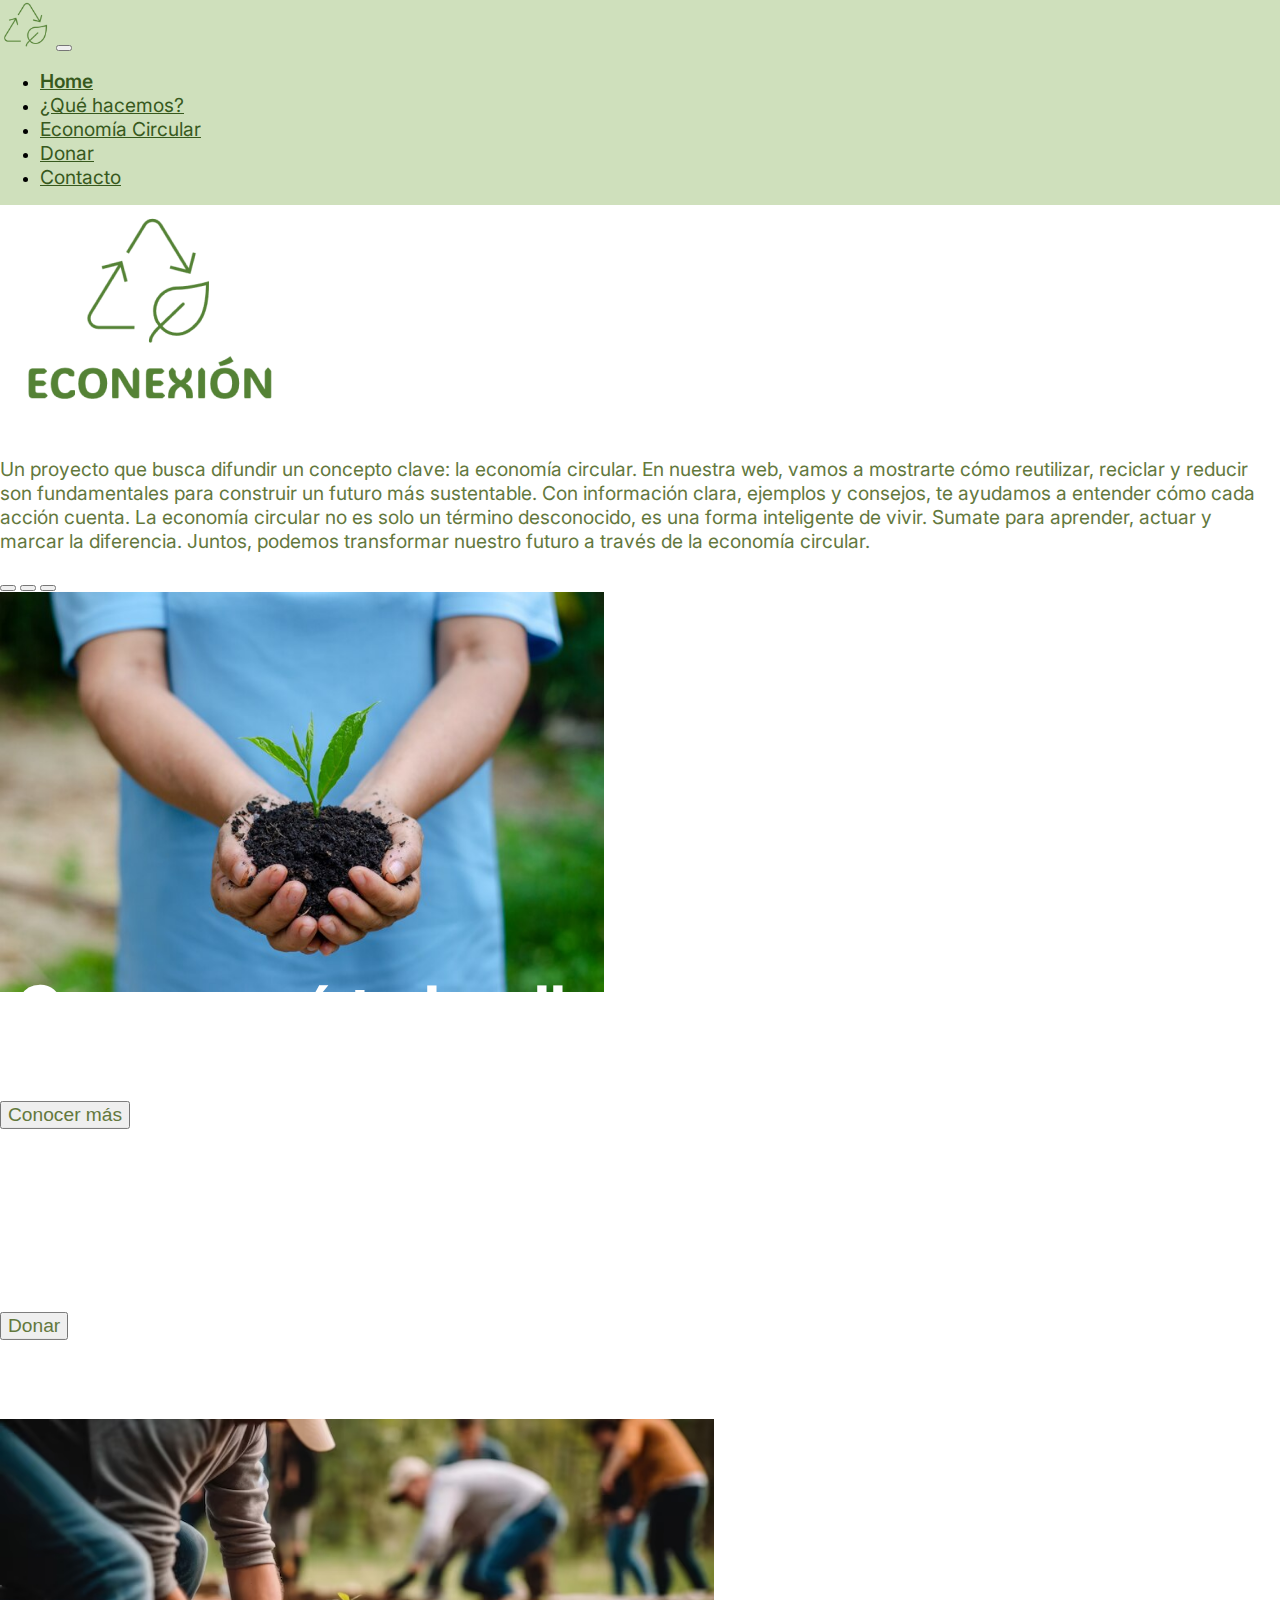
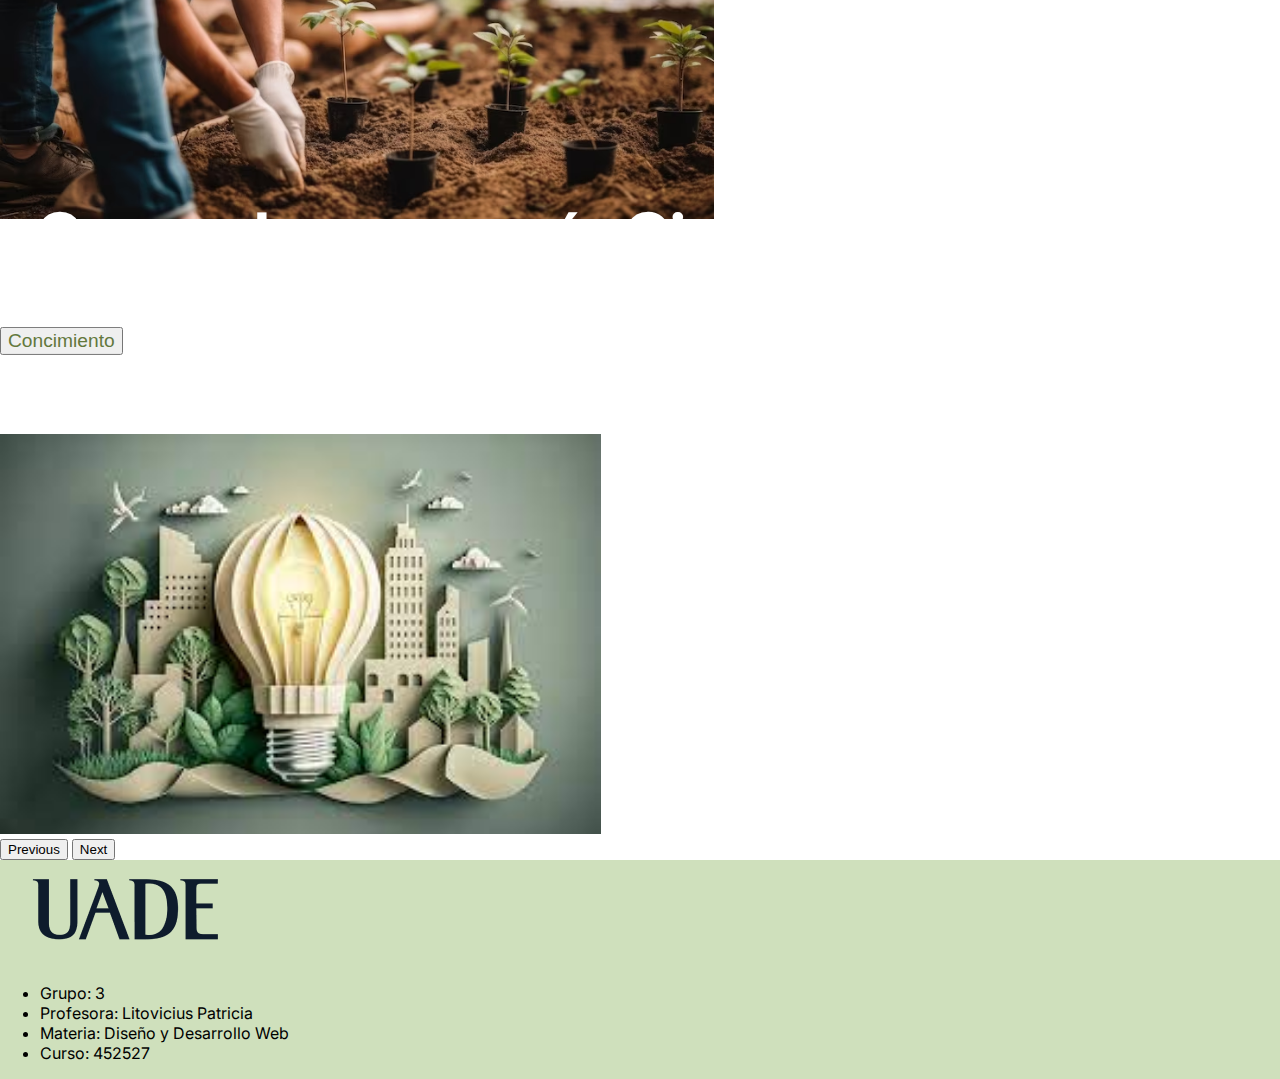
<file: index.html>
<!DOCTYPE html>
<html lang="en">
  <head>
    <meta charset="UTF-8" />
    <meta name="viewport" content="width=device-width, initial-scale=1.0" />
    <meta name="description" content="Buscando un futuro más sustentable" />
    <title>Econexión</title>
    <link rel="stylesheet" href="style.css" />
    <link
      href="https://cdn.jsdelivr.net/npm/bootstrap@5.3.2/dist/css/bootstrap.min.css"
      rel="stylesheet"
      integrity="sha384-T3c6CoIi6uLrA9TneNEoa7RxnatzjcDSCmG1MXxSR1GAsXEV/Dwwykc2MPK8M2HN"
      crossorigin="anonymous"
    />
    <script
      src="https://cdn.jsdelivr.net/npm/bootstrap@5.3.2/dist/js/bootstrap.bundle.min.js"
      integrity="sha384-C6RzsynM9kWDrMNeT87bh95OGNyZPhcTNXj1NW7RuBCsyN/o0jlpcV8Qyq46cDfL"
      crossorigin="anonymous"
    ></script>
    <link rel="preconnect" href="https://fonts.googleapis.com" />
    <link rel="preconnect" href="https://fonts.gstatic.com" crossorigin />
    <link
      href="https://fonts.googleapis.com/css2?family=Inter:wght@400;600;700&display=swap"
      rel="stylesheet"
    />
  </head>
  <body>
    <header>
      <nav class="navbar navbar-expand-lg">
        <div class="container">
          <a class="navbar-brand navbarNavOptions" href="./index.html"
            ><img id="icon" src="img/icon.png"
          /></a>
          <button
            class="navbar-toggler"
            type="button"
            data-bs-toggle="collapse"
            data-bs-target="#navbarSupportedContent"
            aria-controls="navbarSupportedContent"
            aria-expanded="false"
            aria-label="Toggle navigation"
          >
            <span class="navbar-toggler-icon"></span>
          </button>
          <div class="collapse navbar-collapse" id="navbarSupportedContent">
            <ul class="navbar-nav">
              <li class="nav-item">
                <a class="nav-link navbarNavOptions active" href="./index.html"
                  >Home</a
                >
              </li>
              <li class="nav-item">
                <a class="nav-link navbarNavOptions" href="./que-hacemos.html"
                  >¿Qué hacemos?</a
                >
              </li>
              <li class="nav-item">
                <a class="nav-link navbarNavOptions" href="./economiaCircular.html"
                  >Economía Circular</a
                >
              </li>
              <li class="nav-item">
                <a class="nav-link navbarNavOptions" href="./donar.html"
                  >Donar</a
                >
              </li>
              <li class="nav-item">
                <a class="nav-link navbarNavOptions" href="./contacto.html"
                  >Contacto</a
                >
              </li>
            </ul>
          </div>
        </div>
      </nav>
    </header>
    <main>
      <div class="container text-center flex justify-center p-5">
        <div class="row items-center">
          <div class="items-center">
            <img src="img/logo.png" />
            <p class="body">
              Un proyecto que busca difundir un concepto clave: la economía
              circular. En nuestra web, vamos a mostrarte cómo reutilizar,
              reciclar y reducir son fundamentales para construir un futuro más
              sustentable. Con información clara, ejemplos y consejos, te
              ayudamos a entender cómo cada acción cuenta. La economía circular
              no es solo un término desconocido, es una forma inteligente de
              vivir. Sumate para aprender, actuar y marcar la diferencia.
              Juntos, podemos transformar nuestro futuro a través de la economía
              circular.
            </p>
          </div>
        </div>
      </div>
      <div id="carouselExampleDark" class="carousel carousel-dark slide">
        <div class="carousel-indicators">
          <button
            type="button"
            data-bs-target="#carouselExampleDark"
            data-bs-slide-to="0"
            class="active"
            aria-current="true"
            aria-label="Slide 1"
          ></button>
          <button
            type="button"
            data-bs-target="#carouselExampleDark"
            data-bs-slide-to="1"
            aria-label="Slide 2"
          ></button>
          <button
          type="button"
          data-bs-target="#carouselExampleDark"
          data-bs-slide-to="2"
          aria-label="Slide 3"
        ></button>
        </div>
        <div class="carousel-inner">
          <div class="carousel-item active" data-bs-interval="10000">
            <img src="img/carousel-1.jpg" class="d-block w-100" />
            <div class="carousel-caption">
              <h2>¡Compensá tu huella de carbono!</h2>
              <a href="./que-hacemos.html">
                <button type="button" class="btn btn-success body">
                  Conocer más
                </button>
              </a>
            </div>
          </div>
          <div class="carousel-item" data-bs-interval="2000">
            <div class="carousel-caption">
              <h2>¿Querés ayudar al medio ambiente?</h2>
              <a href="./donar.html">
                <button type="button" class="btn btn-success body">Donar</button>
              </a>
            </div>
            <img src="img/carousel-2.png" class="w-100" />
          </div>
          <div class="carousel-item" data-bs-interval="2000">
            <div class="carousel-caption">
              <h2>¿Que es la economía Cirular?</h2>
              <a href="./economiaCircular.html">
                <button type="button" class="btn btn-success body">Concimiento</button>
              </a>
            </div>
            <img src="img/carousel-3.jpeg" class="w-100" />
          </div>
        </div>
        <button
          class="carousel-control-prev"
          type="button"
          data-bs-target="#carouselExampleDark"
          data-bs-slide="prev"
        >
          <span class="carousel-control-prev-icon" aria-hidden="true"></span>
          <span class="visually-hidden">Previous</span>
        </button>
        <button
          class="carousel-control-next"
          type="button"
          data-bs-target="#carouselExampleDark"
          data-bs-slide="next"
        >
          <span class="carousel-control-next-icon" aria-hidden="true"></span>
          <span class="visually-hidden">Next</span>
        </button>
      </div>
    </main>
    <footer>
      <div class="container">
        <div class="d-flex justify-content-between p-3">
          <img src="img/uade.png" id="uadeLogo" />
          <ul class="list-unstyled">
            <li class="nav-item">Grupo: 3</li>
            <li class="nav-item">Profesora: Litovicius Patricia</li>
            <li class="nav-item">Materia: Diseño y Desarrollo Web</li>
            <li class="nav-item">Curso: 452527</li>
          </ul>
        </div>
      </div>
    </footer>
  </body>
</html>
</file>
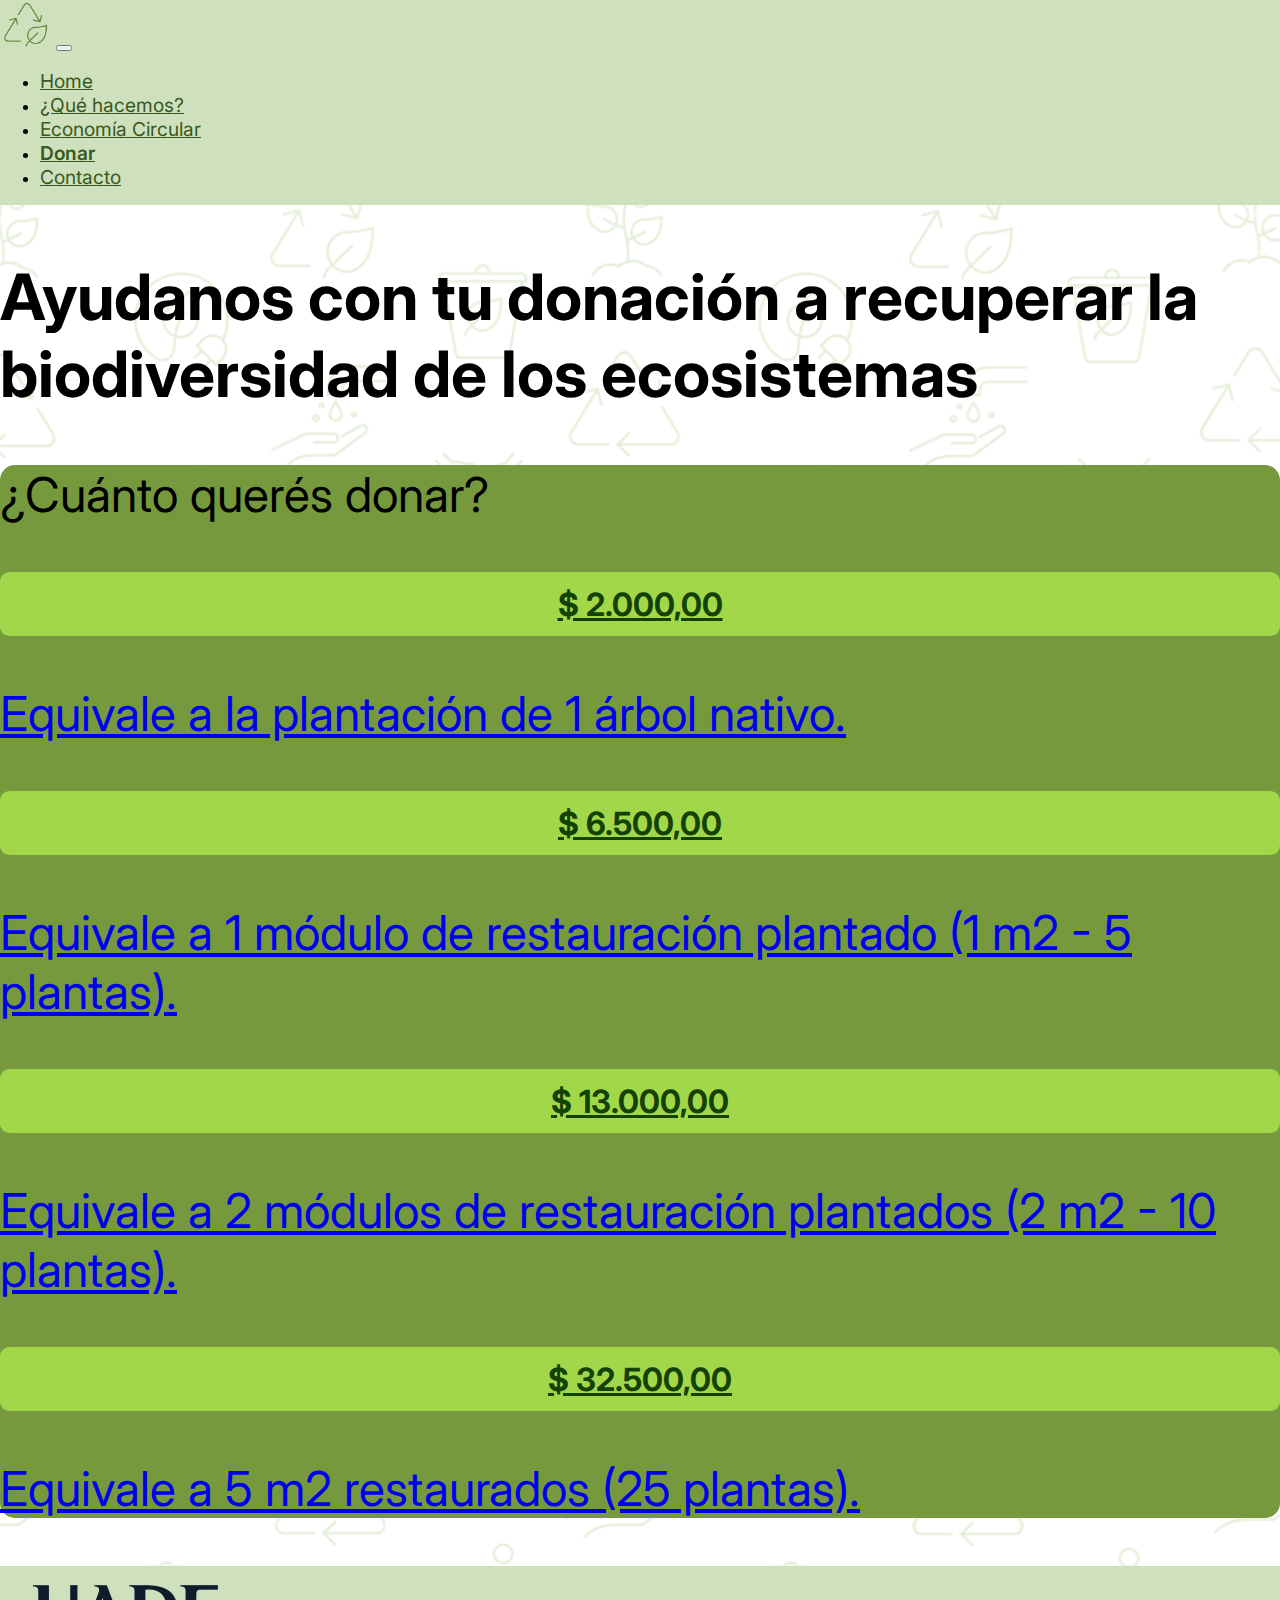
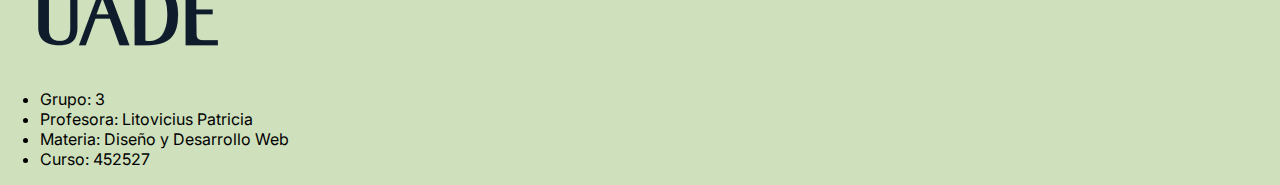
<file: donar.html>
<!DOCTYPE html>
<html lang="en">
  <head>
    <meta charset="UTF-8" />
    <meta name="viewport" content="width=device-width, initial-scale=1.0" />
    <meta name="description" content="Buscando un futuro más sustentable" />
    <title>Econexión</title>
    <link rel="stylesheet" href="style.css" />
    <link
      href="https://cdn.jsdelivr.net/npm/bootstrap@5.3.2/dist/css/bootstrap.min.css"
      rel="stylesheet"
      integrity="sha384-T3c6CoIi6uLrA9TneNEoa7RxnatzjcDSCmG1MXxSR1GAsXEV/Dwwykc2MPK8M2HN"
      crossorigin="anonymous"
    />
    <script
      src="https://cdn.jsdelivr.net/npm/bootstrap@5.3.2/dist/js/bootstrap.bundle.min.js"
      integrity="sha384-C6RzsynM9kWDrMNeT87bh95OGNyZPhcTNXj1NW7RuBCsyN/o0jlpcV8Qyq46cDfL"
      crossorigin="anonymous"
    ></script>
    <script src="donar.js"></script>
    <link rel="preconnect" href="https://fonts.googleapis.com" />
    <link rel="preconnect" href="https://fonts.gstatic.com" crossorigin />
    <link
      href="https://fonts.googleapis.com/css2?family=Inter:wght@400;600;700&display=swap"
      rel="stylesheet"
    />
  </head>
  <body>
    <header>
      <nav class="navbar navbar-expand-lg">
        <div class="container">
          <a class="navbar-brand navbarNavOptions" href="./index.html"
            ><img id="icon" src="img/icon.png"
          /></a>
          <button
            class="navbar-toggler"
            type="button"
            data-bs-toggle="collapse"
            data-bs-target="#navbarSupportedContent"
            aria-controls="navbarSupportedContent"
            aria-expanded="false"
            aria-label="Toggle navigation"
          >
            <span class="navbar-toggler-icon"></span>
          </button>
          <div class="collapse navbar-collapse" id="navbarSupportedContent">
            <ul class="navbar-nav">
              <li class="nav-item">
                <a class="nav-link navbarNavOptions" href="./index.html"
                  >Home</a
                >
              </li>
              <li class="nav-item">
                <a class="nav-link navbarNavOptions" href="./que-hacemos.html"
                  >¿Qué hacemos?</a
                >
              </li>
              <li class="nav-item">
                <a class="nav-link navbarNavOptions" href="./economiaCircular.html"
                  >Economía Circular</a
                >
              </li>
              <li class="nav-item">
                <a class="nav-link navbarNavOptions active" href="./donar.html"
                  >Donar</a
                >
              </li>
              <li class="nav-item">
                <a class="nav-link navbarNavOptions" href="./contacto.html"
                  >Contacto</a
                >
              </li>
            </ul>
          </div>
        </div>
      </nav>
    </header>
    <main id="image-bg">
      <div class="d-flex flex-column m-4 p-4">
        <h2 class="text-center">Ayudanos con tu donación a recuperar la biodiversidad de los ecosistemas</h2>
        <div id="green-container" class="d-flex flex-column m-4 p-4">
          <h3 class="text-center text-white">¿Cuánto querés donar?</h3>
          <div id="donation-options" class="row p-4 gap-3">

          </div>
        </div>
      </div>
    </main>
    <footer>
      <div class="container">
        <div class="d-flex justify-content-between p-3">
          <img src="img/uade.png" id="uadeLogo" />
          <ul class="list-unstyled">
            <li class="nav-item">Grupo: 3</li>
            <li class="nav-item">Profesora: Litovicius Patricia</li>
            <li class="nav-item">Materia: Diseño y Desarrollo Web</li>
            <li class="nav-item">Curso: 452527</li>
          </ul>
        </div>
      </div>
    </footer>
  </body>
</html>
</file>
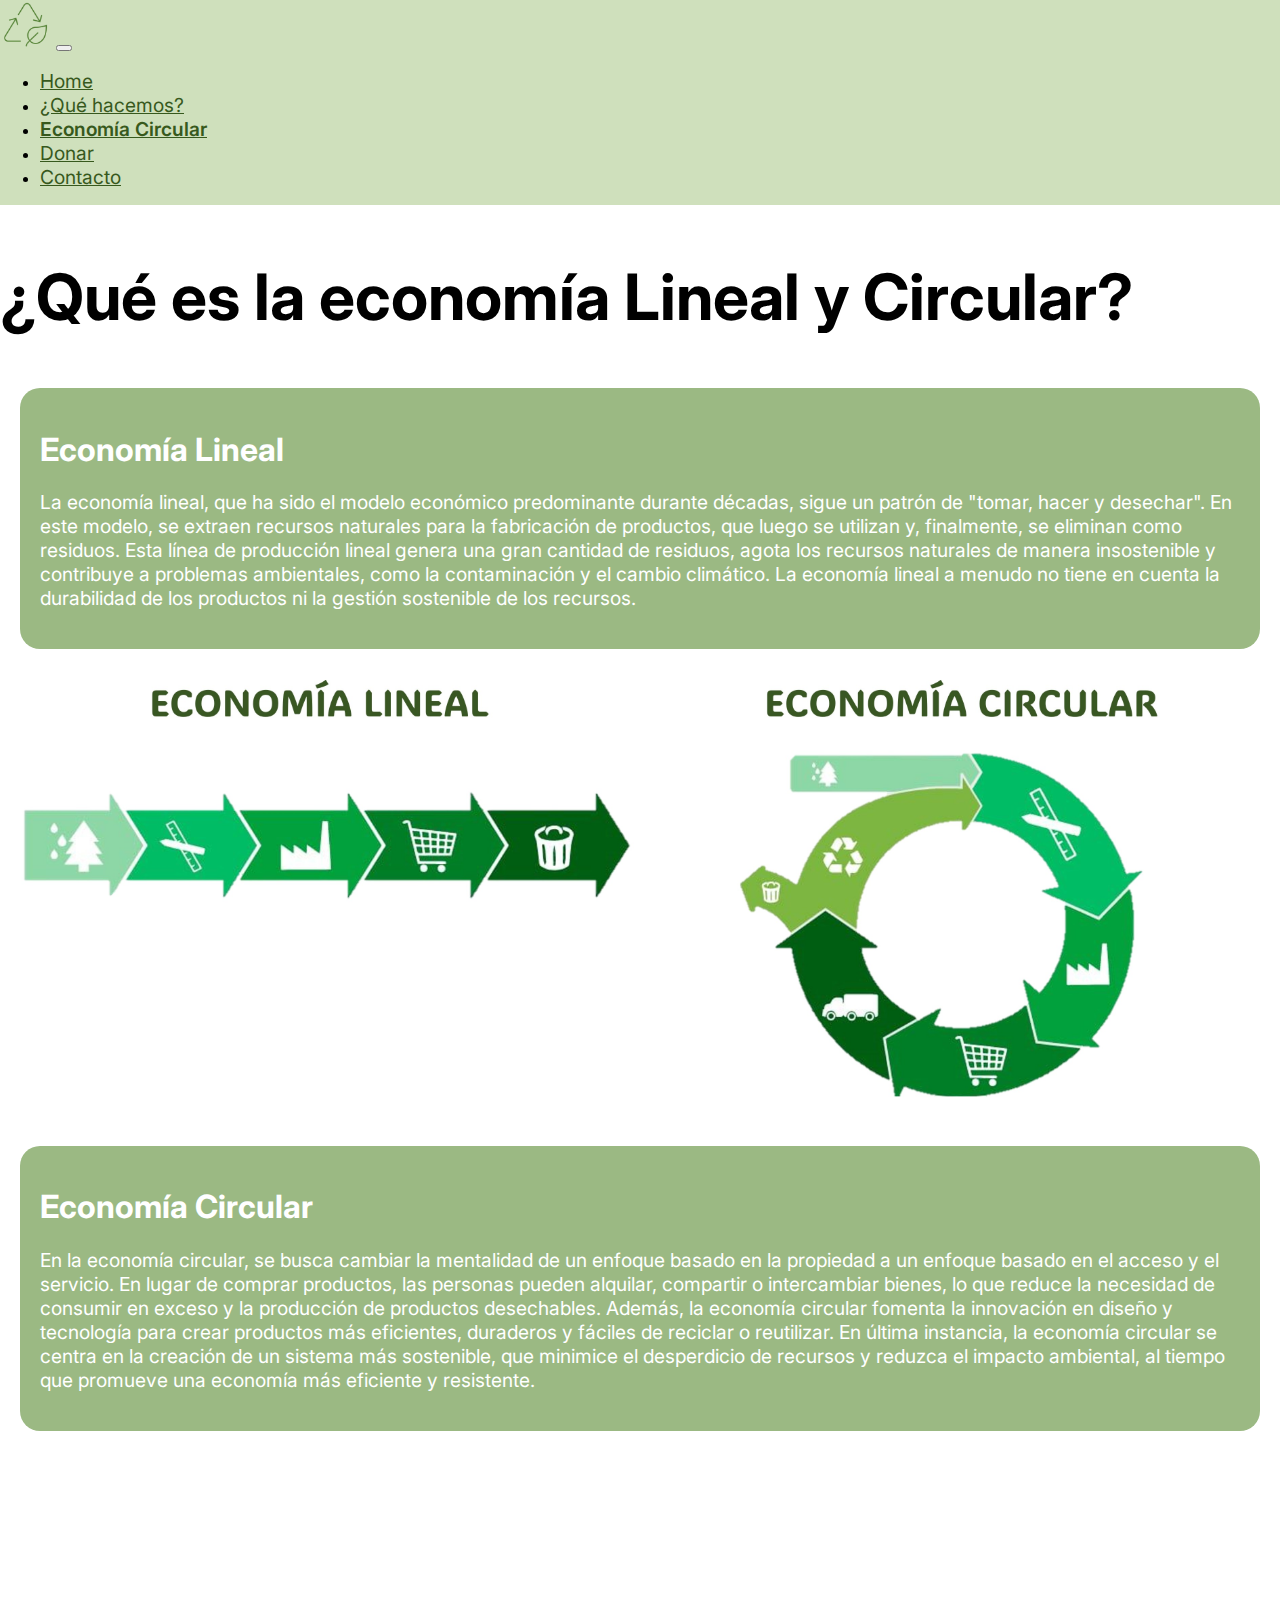
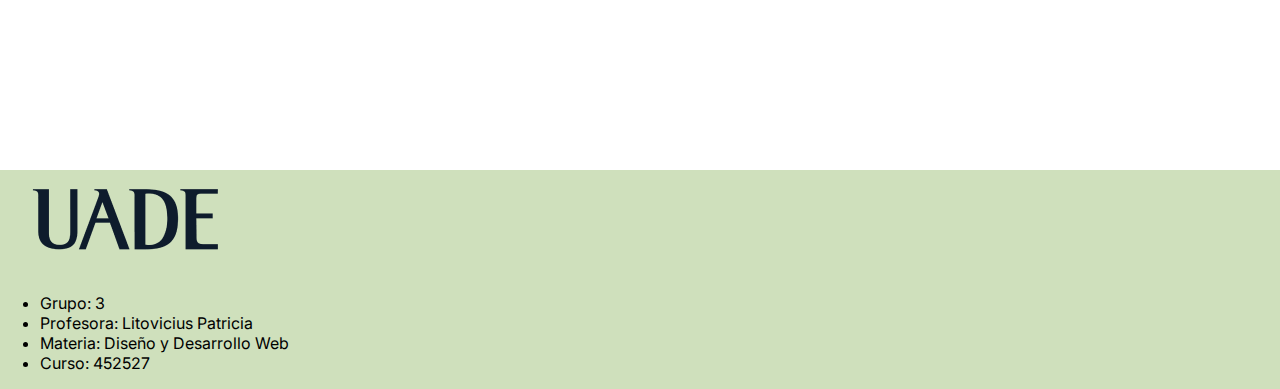
<file: economiaCircular.html>
<!DOCTYPE html>
<html lang="en">
  <head>
    <meta charset="UTF-8" />
    <meta name="viewport" content="width=device-width, initial-scale=1.0" />
    <meta name="description" content="Buscando un futuro más sustentable" />
    <title>Econexión</title>
    <link rel="stylesheet" href="style.css" />
    <link
      href="https://cdn.jsdelivr.net/npm/bootstrap@5.3.2/dist/css/bootstrap.min.css"
      rel="stylesheet"
      integrity="sha384-T3c6CoIi6uLrA9TneNEoa7RxnatzjcDSCmG1MXxSR1GAsXEV/Dwwykc2MPK8M2HN"
      crossorigin="anonymous"
    />
    <script
      src="https://cdn.jsdelivr.net/npm/bootstrap@5.3.2/dist/js/bootstrap.bundle.min.js"
      integrity="sha384-C6RzsynM9kWDrMNeT87bh95OGNyZPhcTNXj1NW7RuBCsyN/o0jlpcV8Qyq46cDfL"
      crossorigin="anonymous"
    ></script>
    <link rel="preconnect" href="https://fonts.googleapis.com" />
    <link rel="preconnect" href="https://fonts.gstatic.com" crossorigin />
    <link
      href="https://fonts.googleapis.com/css2?family=Inter:wght@400;600;700&display=swap"
      rel="stylesheet"
    />
  </head>
  <body>
    <header>
      <nav class="navbar navbar-expand-lg">
        <div class="container">
          <a class="navbar-brand navbarNavOptions" href="./index.html"
            ><img id="icon" src="img/icon.png"
          /></a>
          <button
            class="navbar-toggler"
            type="button"
            data-bs-toggle="collapse"
            data-bs-target="#navbarSupportedContent"
            aria-controls="navbarSupportedContent"
            aria-expanded="false"
            aria-label="Toggle navigation"
          >
            <span class="navbar-toggler-icon"></span>
          </button>
          <div class="collapse navbar-collapse" id="navbarSupportedContent">
            <ul class="navbar-nav">
              <li class="nav-item">
                <a class="nav-link navbarNavOptions" href="./index.html"
                  >Home</a
                >
              </li>
              <li class="nav-item">
                <a class="nav-link navbarNavOptions" href="./que-hacemos.html"
                  >¿Qué hacemos?</a
                >
              </li>
              <li class="nav-item">
                <a class="nav-link navbarNavOptions active" href="./economiaCircular.html"
                  >Economía Circular</a
                >
              </li>
              <li class="nav-item">
                <a class="nav-link navbarNavOptions" href="./donar.html"
                  >Donar</a
                >
              </li>
              <li class="nav-item">
                <a class="nav-link navbarNavOptions" href="./contacto.html"
                  >Contacto</a
                >
              </li>
            </ul>
          </div>
        </div>
      </nav>
    </header>
    <main>
        <div class="container text-center flex justify-center p-5">
            <h2 class="text-center">¿Qué es la economía Lineal y Circular?</h2>
            <div class="row items-center">
                <div class="col-md-12">
                    <div class="card-green">
                        <h1 class="txtWhite">
                            Economía Lineal
                        </h1>
                        <p class="body txtWhite">
                            La economía lineal, que ha sido el modelo económico predominante durante décadas, sigue un patrón de "tomar, hacer y desechar". En este modelo, se extraen recursos naturales para la fabricación de productos, que luego se utilizan y, finalmente, se eliminan como residuos. Esta línea de producción lineal genera una gran cantidad de residuos, agota los recursos naturales de manera insostenible y contribuye a problemas ambientales, como la contaminación y el cambio climático. La economía lineal a menudo no tiene en cuenta la durabilidad de los productos ni la gestión sostenible de los recursos.
                        </p>
                    </div>
                </div>
                <div class="col-md-12">
                    <img src="img/ecocirlin.jpg" class="foto"/>
                </div>
                <div class="col-md-12">
                    <div class="card-green">
                        <h1 class="txtWhite">
                            Economía Circular
                        </h1>
                        <p class="body txtWhite">
                            En la economía circular, se busca cambiar la mentalidad de un enfoque basado en la propiedad a un enfoque basado en el acceso y el servicio. 
                            En lugar de comprar productos, las personas pueden alquilar, compartir o intercambiar bienes, lo que reduce la necesidad de consumir en exceso y la producción de productos desechables. 
                            Además, la economía circular fomenta la innovación en diseño y tecnología para crear productos más eficientes, duraderos y fáciles de reciclar o reutilizar. 
                            En última instancia, la economía circular se centra en la creación de un sistema más sostenible, que minimice el desperdicio de recursos y reduzca el impacto ambiental, al tiempo que promueve una economía más eficiente y resistente.
                        </p>
                    </div>
                </div>
                <div class="col-md-12">
                    <div class="ratio ratio-16x9">
                        <iframe width="560" height="315" src="https://www.youtube.com/embed/Lc4-2cVKxp0?si=WoLPyg7WcRHNU8TX" title="YouTube video player" frameborder="0" allow="accelerometer; autoplay; clipboard-write; encrypted-media; gyroscope; picture-in-picture; web-share" allowfullscreen></iframe>
                    </div>
                        
                </div>
            </div>
        </div>
    </main>
    <footer>
        <div class="container">
          <div class="d-flex justify-content-between p-3">
            <img src="img/uade.png" id="uadeLogo" />
            <ul class="list-unstyled">
              <li class="nav-item">Grupo: 3</li>
              <li class="nav-item">Profesora: Litovicius Patricia</li>
              <li class="nav-item">Materia: Diseño y Desarrollo Web</li>
              <li class="nav-item">Curso: 452527</li>
            </ul>
          </div>
        </div>
    </footer>
  </body>
</html>
</file>
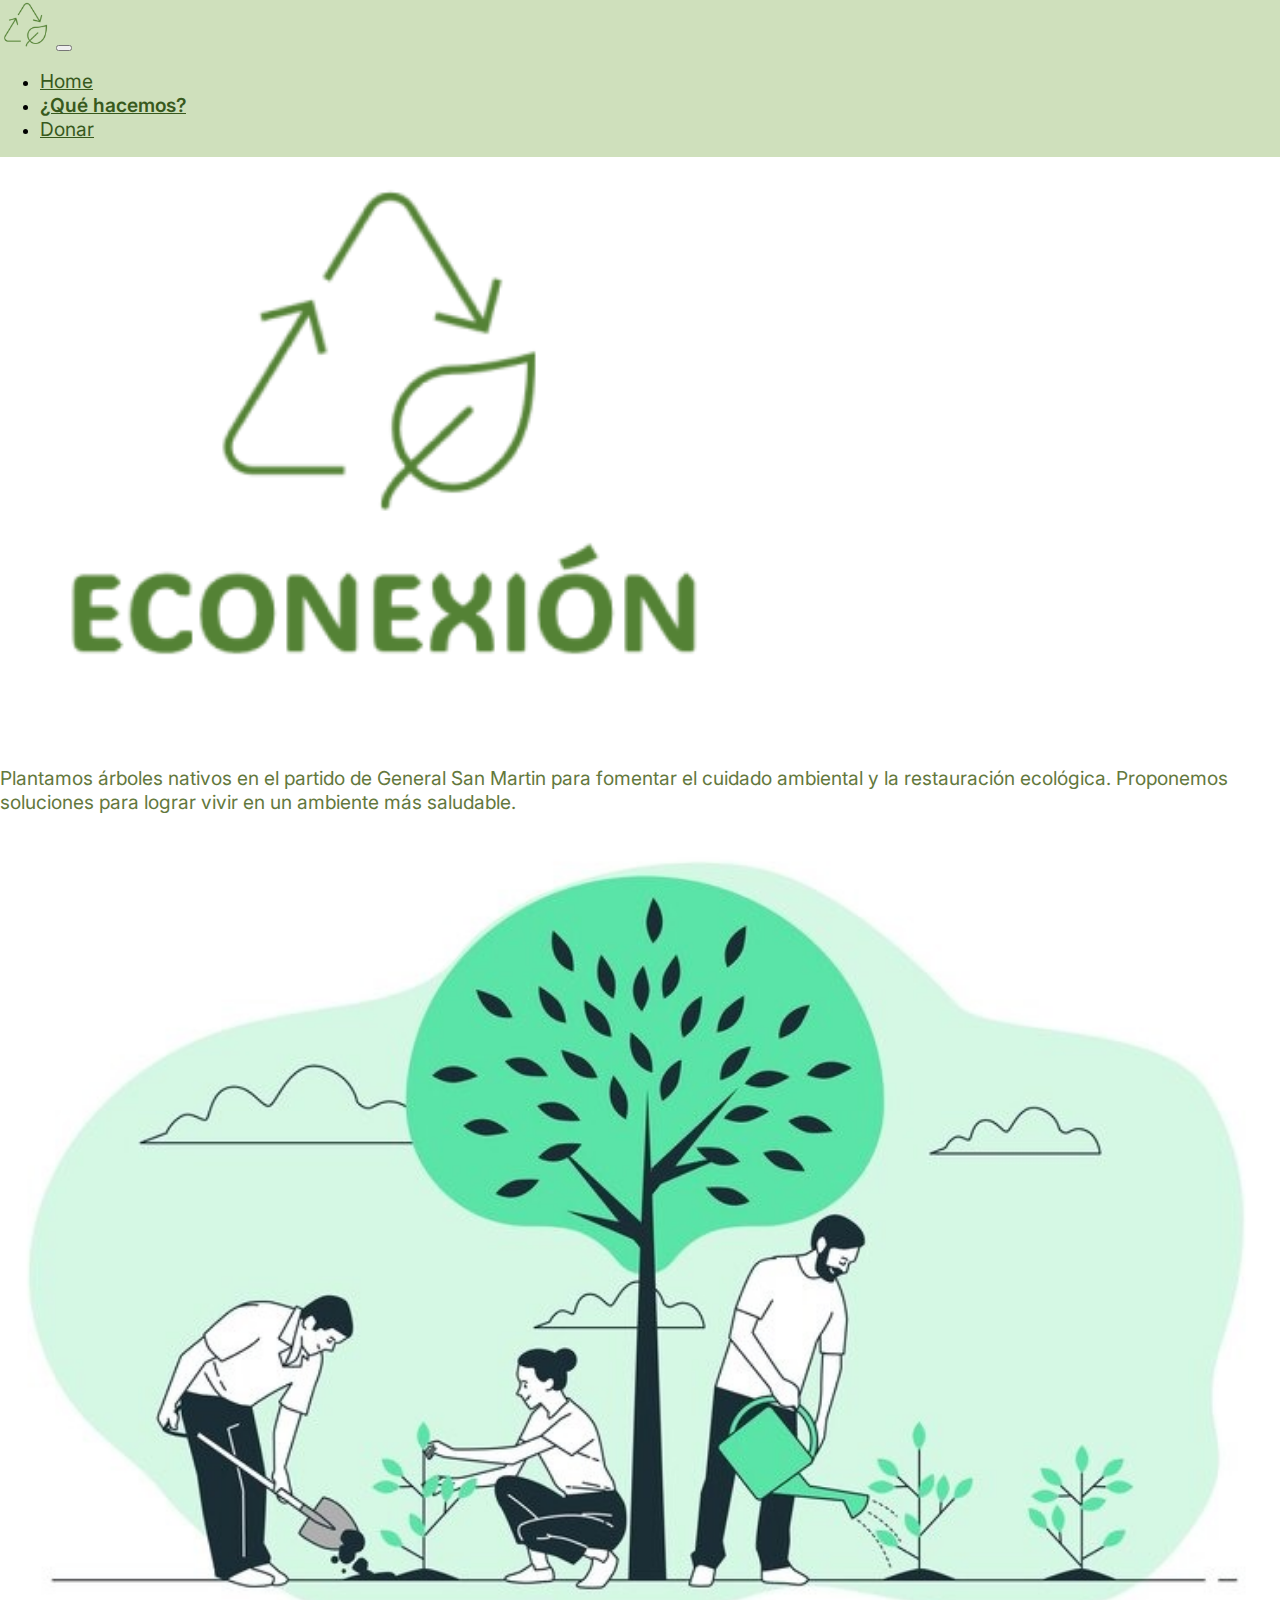
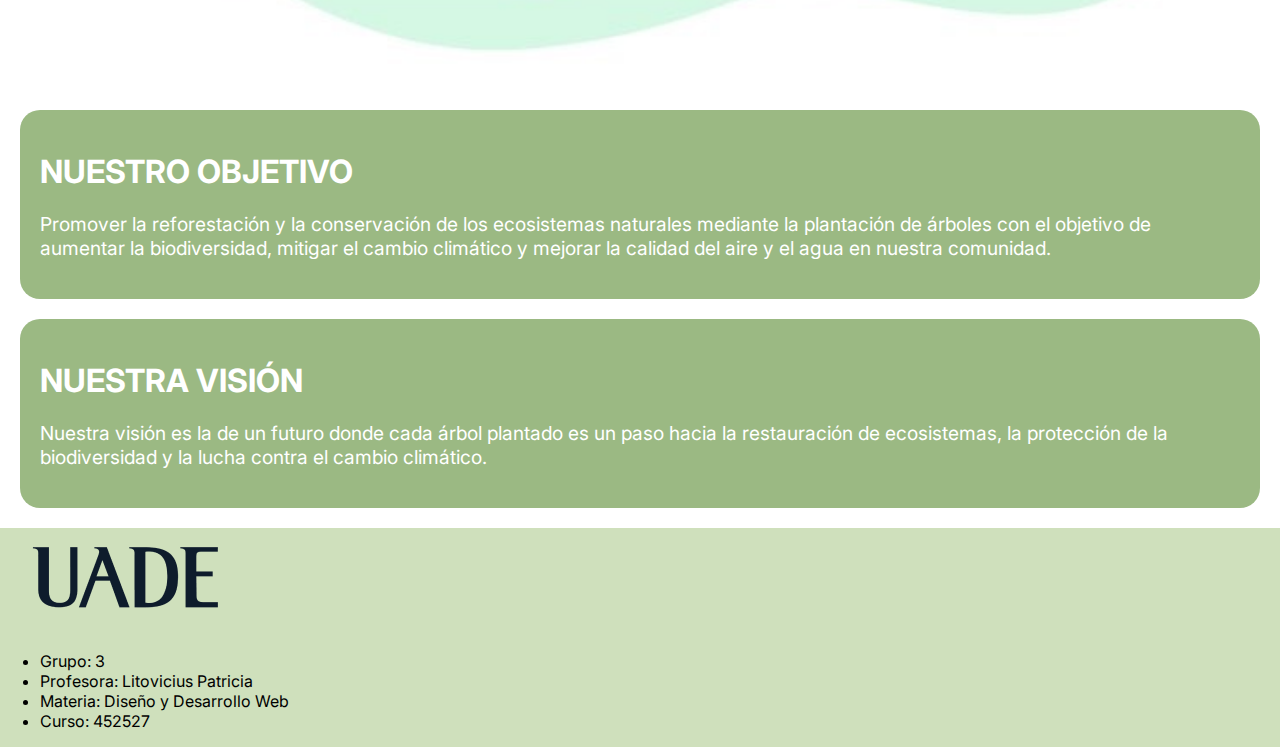
<file: que-hacemos.html>
<!DOCTYPE html>
<html lang="en">
  <head>
    <meta charset="UTF-8" />
    <meta name="viewport" content="width=device-width, initial-scale=1.0" />
    <meta name="description" content="Buscando un futuro más sustentable" />
    <title>Econexión</title>
    <link rel="stylesheet" href="style.css" />
    <link
      href="https://cdn.jsdelivr.net/npm/bootstrap@5.3.2/dist/css/bootstrap.min.css"
      rel="stylesheet"
      integrity="sha384-T3c6CoIi6uLrA9TneNEoa7RxnatzjcDSCmG1MXxSR1GAsXEV/Dwwykc2MPK8M2HN"
      crossorigin="anonymous"
    />
    <script
      src="https://cdn.jsdelivr.net/npm/bootstrap@5.3.2/dist/js/bootstrap.bundle.min.js"
      integrity="sha384-C6RzsynM9kWDrMNeT87bh95OGNyZPhcTNXj1NW7RuBCsyN/o0jlpcV8Qyq46cDfL"
      crossorigin="anonymous"
    ></script>
    <link rel="preconnect" href="https://fonts.googleapis.com" />
    <link rel="preconnect" href="https://fonts.gstatic.com" crossorigin />
    <link
      href="https://fonts.googleapis.com/css2?family=Inter:wght@400;600;700&display=swap"
      rel="stylesheet"
    />
  </head>
  <body>
    <header>
      <nav class="navbar navbar-expand-lg">
        <div class="container">
          <a class="navbar-brand navbarNavOptions" href="./index.html"
            ><img id="icon" src="img/icon.png"
          /></a>
          <button
            class="navbar-toggler"
            type="button"
            data-bs-toggle="collapse"
            data-bs-target="#navbarSupportedContent"
            aria-controls="navbarSupportedContent"
            aria-expanded="false"
            aria-label="Toggle navigation"
          >
            <span class="navbar-toggler-icon"></span>
          </button>
          <div class="collapse navbar-collapse" id="navbarSupportedContent">
            <ul class="navbar-nav">
              <li class="nav-item">
                <a class="nav-link navbarNavOptions" href="./index.html"
                  >Home</a
                >
              </li>
              <li class="nav-item">
                <a class="nav-link navbarNavOptions active" href="./que-hacemos.html"
                  >¿Qué hacemos?</a
                >
              </li>
              <li class="nav-item">
                <a class="nav-link navbarNavOptions" href="./donar.html"
                  >Donar</a
                >
              </li>
            </ul>
          </div>
        </div>
      </nav>
    </header>
    <main>
        <div class="container text-center flex justify-center p-5">
            <div class="row items-center">
                <div class="col-md-4">
                    <img src="img/logo.png" class="miniLogo" />
                </div>
                <div class="col-md-8">
                    <p class="body">
                        Plantamos árboles nativos en el partido de General San Martin para fomentar el cuidado ambiental y la restauración ecológica. 
                        Proponemos soluciones para lograr vivir en un ambiente más saludable.
                    </p>
                </div>
            </div>
            <div class="row items-center">
                <div class="col-md-12">
                    <img src="img/arbol.jpg" class="foto"/>
                </div>
            </div>
            <div class="row items-center">
                <div class="col-md-6">
                    <div class="card-green">
                        <h1 class="txtWhite">
                            NUESTRO OBJETIVO
                        </h1>
                        <p class="body txtWhite">
                            Promover la reforestación y la conservación de los ecosistemas naturales mediante la plantación de árboles con el objetivo de aumentar la biodiversidad, mitigar el cambio climático y mejorar la calidad del aire y el agua en nuestra comunidad.
                        </p>
                    </div>
                </div>
                <div class="col-md-6">
                    <div class="card-green">
                        <h1 class="txtWhite">
                            NUESTRA VISIÓN
                        </h1>
                        <p class="body txtWhite">
                            Nuestra visión es la de un futuro donde cada árbol plantado es un paso hacia la restauración de ecosistemas, la protección de la biodiversidad y la lucha contra el cambio climático.
                        </p>
                    </div>
                    
                </div>
            </div>
        </div>
    </main>
    <footer>
        <div class="container">
          <div class="d-flex justify-content-between p-3">
            <img src="img/uade.png" id="uadeLogo" />
            <ul class="list-unstyled">
              <li class="nav-item">Grupo: 3</li>
              <li class="nav-item">Profesora: Litovicius Patricia</li>
              <li class="nav-item">Materia: Diseño y Desarrollo Web</li>
              <li class="nav-item">Curso: 452527</li>
            </ul>
          </div>
        </div>
    </footer>
  </body>
</html>
</file>
<file: style.css>
body {
  font-family: "Inter", -apple-system, BlinkMacSystemFont, "Segoe UI", Roboto,
    Oxygen, Ubuntu, Cantarell, "Open Sans", "Helvetica Neue", sans-serif !important;
  min-height: 100vh;
  margin: 0;
  display: flex;
  flex-direction: column;
}

main {
  flex: 1;
}

header,
footer {
  background: #cfe0bc;
}

.navbar a {
  color: #37591d;
  font-size: 1.2rem;
}

.navbar .nav-link.active {
  font-weight: 600;
}

/* Typography */

.body {
  color: #63783d;
  font-size: 1.2rem;
}

h2 {
  font-size: 4rem;
  font-weight: 700 !important;
}

h3{ 
  font-size: 3rem;
  font-weight: 400!important ;
}

/* imagenes */

#icon {
  height: 3rem;
}

#image-bg {
  background-image: url('img/pattern-background.png');
}

/* carousel */

.carousel-item img {
  height: 25rem;
  object-fit: cover;
}

.carousel-caption {
  color: white !important;
  top: 50%;
  transform: translateY(-50%);
  bottom: initial !important;
}

.miniLogo{
  width: 60%;
}

.foto{
  width: 100%;
}

.input-contact{
  width: 90%;
  background-color: #DCEEAC;
  border-radius: 10px;
  padding: 10px;
  border: none;
  color: #63783D;
  opacity: 1;
  margin-left: 3%;
  margin-right: 3%;
  margin-top: 30px;
  margin-bottom: 30px;
}

.textArea-contact{
  min-height:100px;
}

.input-contact::placeholder {
  font: 1.25rem/3 sans-serif;
  text-align: center;
  color: #63783D;
}

.input-contact::-webkit-input-placeholder {
  text-align: center;
}

.input-contact:-moz-placeholder {
  text-align: center;  
}

.input-contact::-moz-placeholder {
  text-align: center;  
}

.input-contact:-ms-input-placeholder {  
  text-align: center; 
}

.card-green{
  background-color: #9BB983;
  border-radius: 20px;
  margin: 20px;
  padding: 20px;
}
.txtWhite{
  color: white !important;
}

#green-container{
  background-color: #76993D;
  border-radius: 15px;
}
.light-green-labels {
  background-color: #A2D74A;
  height: 4rem;
  display: flex;
  align-items: center;
  justify-content: center;
  font-size: 2rem;
  color: #134204;
  font-weight: 700;
  border-radius: 0.6rem;
}

@media (max-width: 600px) {
  #uadeLogo{
    width: 50%;
    height: 50%;
  }
}
</file>
